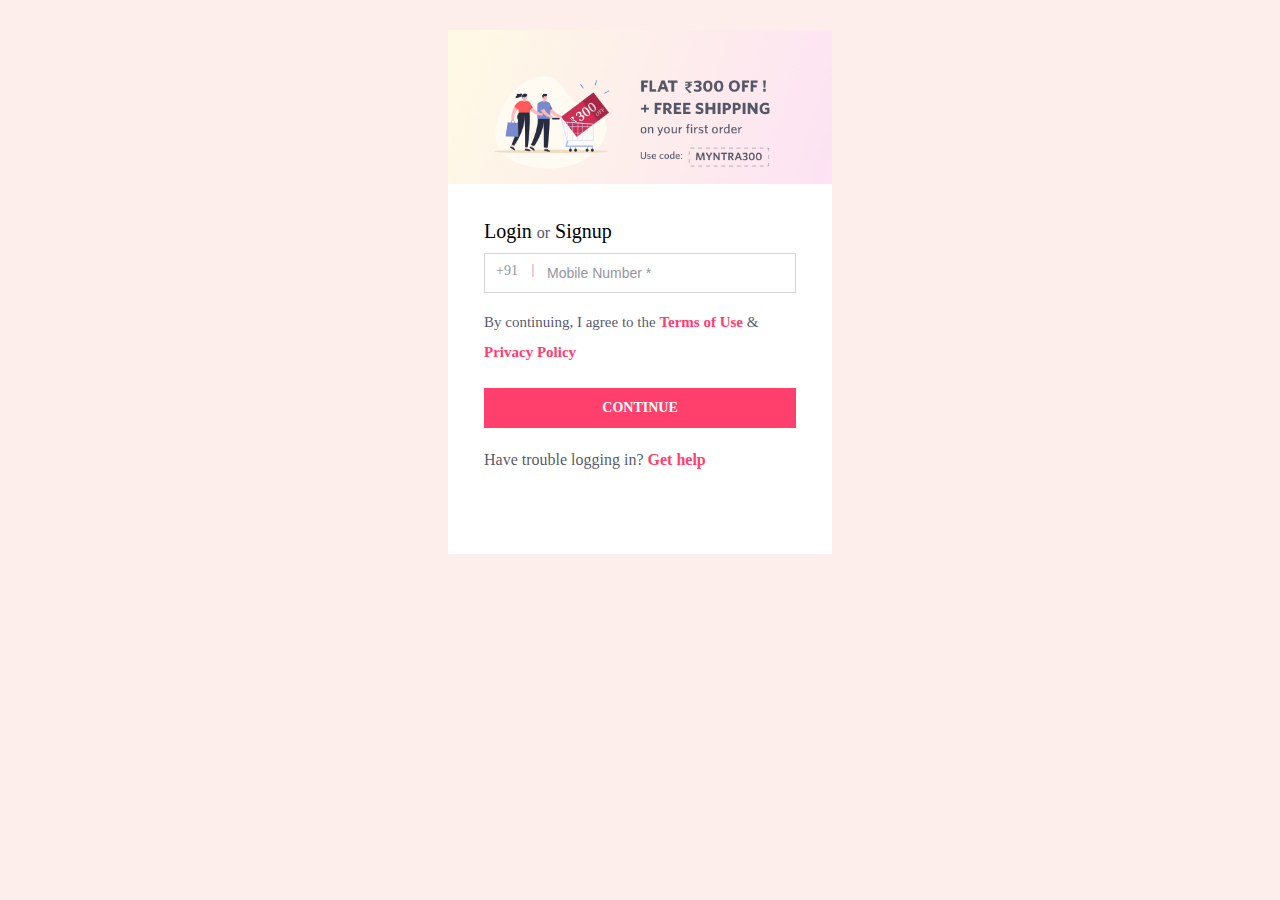
<file: login.html>
<!DOCTYPE html>
<html lang="en">     
<head> 
    <meta charset="UTF-8">
    <meta http-equiv="X-UA-Compatible" content="IE=edge">
    <meta name="viewport" content="width=device-width, initial-scale=1.0">
    <title>Myntra</title>
    <link rel="shortcut icon" href="images/favicon.ico" type="image/x-icon">
    <link rel="preconnect" href="https://fonts.gstatic.com" crossorigin>
    <link href="https://fonts.googleapis.com/css2?family=Roboto:wght@300;400;500&display=swap" rel="stylesheet">
    <link rel="stylesheet" href="styles/login.css">
</head>
<body>
    <div class="container">
        <div class="img-block">
            <img src="images/login.jpg" alt="" class="img-responsive" title="" >
        </div>
        <div class="content-block"> 
            <div class="welcome-content">Login <span class="welcome-content-small">or</span> Signup</div>
            <div class="mobileInputContainer">
            <div class="form-group ">
                <input  type="tel" class="form-control mobileNumberInput" maxlength="10" placeholder="Mobile Number *">
                <span class="placeholderTxt mobileNumber">+91
                <span style="padding: 0px 10px; position: relative; bottom: 1px;">|</span>
               
                </span>
                 </div>
                 <div class="agreeText">By continuing, I agree to the 
                     <a href="/termsofuse"  style="text-decoration: none;">Terms of Use</a> &amp; 
                 <a href="/privacypolicy" style="text-decoration: none;">Privacy Policy</a>
                </div>
                 <div class="submitButton">CONTINUE</div>
            </div>
           
            <div class="help-text">Have trouble logging in?
                <span>Get help</span>
            </div>

        </div>
    </div>
    
</body>
</html>
</file>
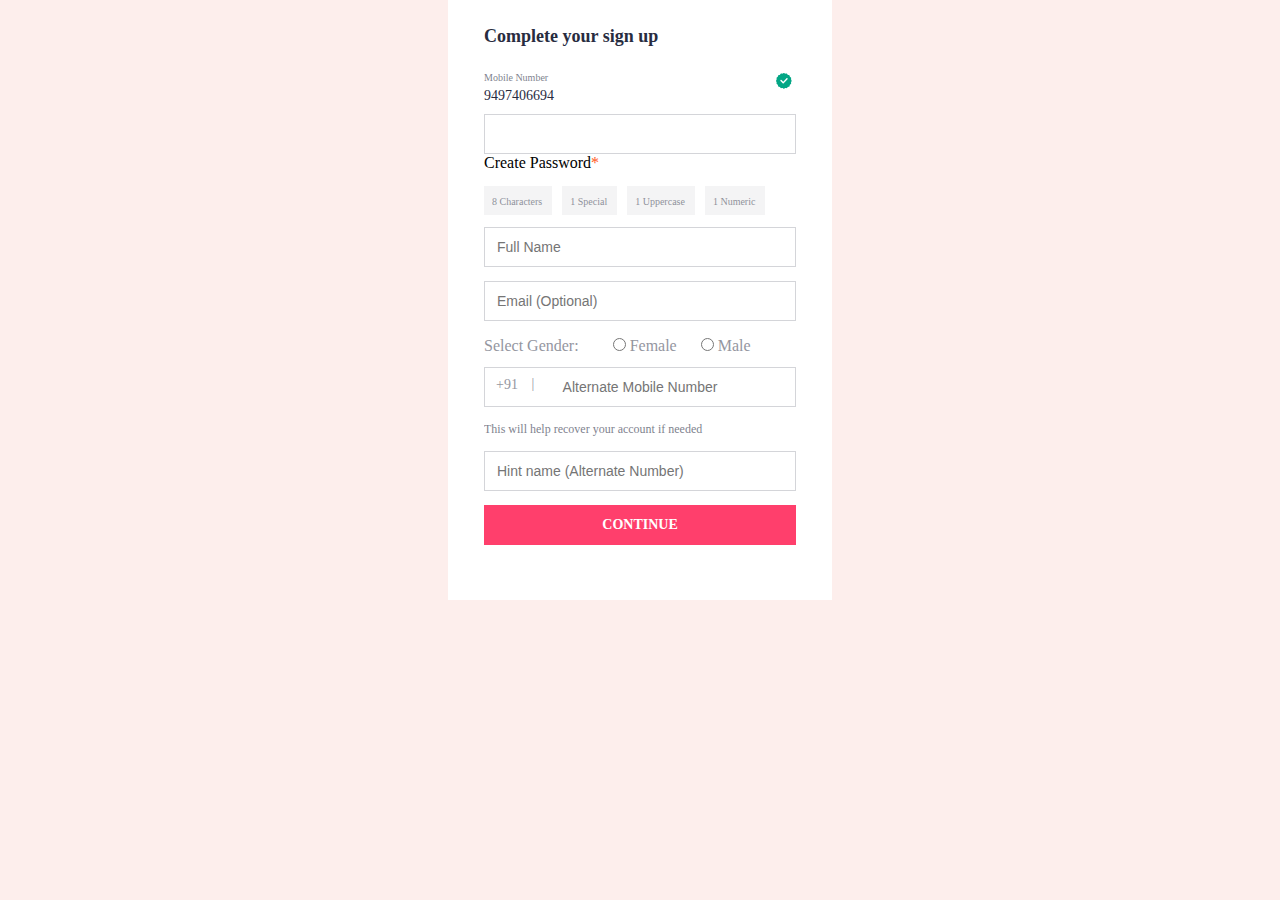
<file: signup.html>
<!DOCTYPE html>
<html lang="en">
<head>
    <meta charset="UTF-8">
    <meta http-equiv="X-UA-Compatible" content="IE=edge">
    <meta name="viewport" content="width=device-width, initial-scale=1.0">
    <title>Myntra</title>
    <link rel="shortcut icon" href="images/favicon.ico" type="image/x-icon">
    <link rel="preconnect" href="https://fonts.gstatic.com" crossorigin>
    <link href="https://fonts.googleapis.com/css2?family=Roboto:wght@300;400;500&display=swap" rel="stylesheet">
    <link rel="stylesheet" href="styles/signup.css">
</head>
<body>
    <div class="container">
       
        <div class="content-block"> 
            <div class="signup-content">Complete your sign up</div>
            <div class="form-container ">
            <div class="content-phoneNumber">
                <div class="verifyIcon">
                    <svg width="24px" height="24px" viewBox="0 0 24 24" class="verifiedIcon">
                       <g stroke="none" stroke-width="1" fill="none" fill-rule="evenodd">
                          <path d="M0 0H24V24H0z"></path>
                          <g fill-rule="nonzero">
                             <path d="M15.41 7.164c-.369-.369-.507-1.083-.323-1.567a.965.965 0 00-.53-1.267c-.483-.207-.898-.806-.898-1.336a.973.973 0 00-.967-.967c-.53 0-1.129-.392-1.336-.898a.976.976 0 00-1.267-.53C9.605.806 8.891.668 8.523.276a.973.973 0 00-1.36 0C6.796.645 6.082.783 5.598.6a.965.965 0 00-1.267.53c-.207.483-.806.898-1.336.898a.973.973 0 00-.967.967c0 .53-.392 1.13-.898 1.336a.976.976 0 00-.53 1.267c.207.484.069 1.198-.323 1.567a.973.973 0 000 1.359c.369.368.507 1.082.323 1.566a.965.965 0 00.53 1.267c.483.207.898.806.898 1.336s.438.967.967.967c.53 0 1.13.392 1.336.899a.976.976 0 001.267.53c.484-.208 1.198-.07 1.567.322a.973.973 0 001.359 0c.368-.369 1.082-.507 1.566-.323a.965.965 0 001.267-.53c.207-.483.806-.898 1.336-.898s.967-.437.967-.967.392-1.129.899-1.336a.976.976 0 00.53-1.267c-.208-.484-.07-1.198.322-1.566a.973.973 0 000-1.36z" fill="#03A685" transform="translate(4 4)"></path>
                             <path d="M11.024 5.031c-.19 0-.372.08-.506.222L7.206 8.754 5.564 7.02a.69.69 0 00-.692-.197.737.737 0 00-.507.535.786.786 0 00.187.732l2.147 2.27a.697.697 0 00.507.222c.19 0 .372-.08.506-.222l3.818-4.036a.788.788 0 00.156-.824.717.717 0 00-.662-.468z" fill="#FFF" transform="translate(4 4)"></path>
                          </g>
                       </g>
                    </svg>
                    </div>
                <div class="phoneNumberLabel">Mobile Number</div>
                <div class="phoneNumberValue">9497406694</div>
            </div>
            <div class="mobileInputContainer">

           
            <div class="form-group ">
                <input  type="password" class="form-control mobileNumberInput">
               
                <span class="commonPlacholder">Create Password<span style="color: rgb(255, 87, 34);">*</span>
                </span> 
                </span>
            </div>
            <div class="passwordWidgets">
            <span class="widget success disabled">
                <span class="widgetText">8 Characters</span>
            </span>
            <span class="widget disabled">
                <span class="widgetText">1 Special</span>
            </span>
            <span class="widget disabled">
                <span class="widgetText">1 Uppercase </span>
               
            </span>
            <span class="widget disabled">
                <span class="widgetText">1 Numeric</span>
            </span>
            </div>
            <div class="form-group ">
                <input  type="text" class="form-control mobileNumberInput" placeholder="Full Name">
                </span>
            </div>
            <div class="form-group ">
                <input  type="text" class="form-control mobileNumberInput" placeholder="Email (Optional)">
                </span>
            </div>
            <div class="form-group ">
                <div class="genderArea ">
                Select Gender:      
                <span class="genderTextFemale">
                <input type="radio" name="gender" value="female"> Female
               </span>
               <span class="genderTextmale">
                <input type="radio" name="gender" value="male"> Male
               </span>
               </div>
            </div>
            <div class="form-group ">
                <input  type="tel" class="form-control mobileNumberInput mobileText" maxlength="10" placeholder="Alternate Mobile Number">
                <span class="placeholderTxt mobileNumber">+91
                <span style="padding: 0px 10px; position: relative; bottom: 1px;">|</span>
                
                </span>
                <div class="phoneInfo">This will help recover your account if needed</div>
            </div>
            <div class="form-group ">
                <input  type="text" class="form-control mobileNumberInput" placeholder="Hint name (Alternate Number)">
    
                </span>
            </div>
                 
                 <div class="submitButton">CONTINUE</div>
            </div>
        </div>

        </div>
    </div>
    
</body>
</html>
</file>
<file: styles/login.css>
*{
margin:0;
padding:0;
box-sizing: border-box;
}
body{
    background-color: #FDEEEC;

}
.img-responsive {
    display: block; 
    max-width: 100%; 
    height: auto;
    margin-left: auto;
    margin-right: auto;
    width: 30%;
    margin-top: 30px;
    
}
::placeholder {
    color: #94969f;
  }
.content-block{ 
    width: 30%;
    padding: 36px 36px 0;
    background-color:white; 
    margin-left: auto;
    margin-right: auto; 
    height: 370px;
   

}
.welcome-content{
    font-family:WhitneySSm;
    font-size: 20px;
    font-weight: 500px;
    margin-bottom: 10px;
}
.welcome-content-small{
    font-size: 16px;
    font-weight: 400px;
    color:#535766;
}
.mobileInputContainer .form-group .form-control {
    border: 1px solid #d4d5d9;
    font-size: 14px;
    padding: 11px 12px;
    line-height: 16px;
    height: auto;
    color: #282c3f;
    width:100%
}
.mobileInputContainer .form-group .mobileNumberInput {
     padding-left: 62px; 
}
.form-group {
    margin-bottom: 14px;
    position: relative;
    
}
.mobileInputContainer .form-group .placeholderTxt {
    color: #94969f;
    top: 10px;
    left: 12px;
    font-size: 14px;
    position: absolute;
    pointer-events: none;
}
.submitButton {
    margin-top: 10px;
    cursor: pointer;
    background-color: #ff3f6c;
    text-align: center;
    padding: 12px;
    color: #fff;
    font-weight: 600;
    font-size: 14px;
    line-height: 16px;
}
.mobileInputContainer .agreeText {
    margin: 0 0 21px;
    color: rgba(40,44,63,.8);
    text-align: left;
    font-size: 15px;
    line-height: 2;
}
.mobileInputContainer .agreeText a {
    cursor: pointer;
    color: #ff3c6f;
    font-weight: 550;
}


.help-text {
    text-align: left;
    color: rgba(40,44,63,.8);
}
/* .get-help {
    margin: 30px 0;
} */
.help-text a, .help-text span {
    cursor: pointer;
    color: #ff3f6c;
    font-weight: 550;
    margin-top: 23px; 
    display: inline-block;
}
</file>
<file: styles/signup.css>
*{
    margin:0;
    padding:0;
    box-sizing: border-box;
    }
    body{
        background-color: #FDEEEC;
    
    }
    
    .content-block{ 
        width: 30%;
        padding: 4px 36px 0;
        background-color:white; 
        margin-left: auto;
        margin-right: auto; 
        height: 600px;
       
    
    }
    .signup-content{
        font-family:WhitneySSm;
        font-size: 18px;
        font-weight: 600;
        color: #282c3f;
        margin-bottom: 10px;
        margin-left: 0;
        padding: 22px 0 0;
    }
 
    .mobileInputContainer .form-group .form-control {
        border: 1px solid #d4d5d9;
        font-size: 14px;
        padding: 11px 12px;
        line-height: 16px;
        height: auto;
        color: #282c3f;
        width:100%
    }
    .mobileInputContainer .form-group .mobileText {
        text-align-last: center;
    }
    .form-group {
        margin-bottom: 14px;
        position: relative;
        
    }
    .mobileInputContainer .form-group .placeholderTxt {
        color: #94969f;
        top: 10px;
        left: 12px;
        font-size: 14px;
        position: absolute;
        pointer-events: none;
    }
    /* .placeholderTxt-mobileNumberInput{
        left: 12px;

    } */

    .submitButton {
        margin-top: 10px;
        cursor: pointer;
        background-color: #ff3f6c;
        text-align: center;
        padding: 12px;
        color: #fff;
        font-weight: 600;
        font-size: 14px; 
        line-height: 16px;
    }
    .phoneNumberValue {
        font-size: 14px;
        color: #282c3f;
        padding-top: 5px;
        margin-bottom: 10px
    }
    .phoneNumberLabel {
        opacity: .6;
        font-size: 10px;
        color: #282c3f;
        padding-top: 15px;
    }
    .phoneInfo {
        opacity: .6;
        font-size: 12px;
        color: #282c3f;
        padding-top: 15px;
    }
    .genderArea {
        color: #94969f;
        font-size: 16px;
        position: relative;
        vertical-align: top;
        top: 2px;
    }
    /* input[type="radio"]:checked {
        outline: none;
        background-color: lightgreen;
        border: 1px solid lightgreen;
    } */
    .genderTextFemale {
      
        margin-left: 30px;
    }
    .genderTextmale {
     
        margin-left: 20px;
    }
    .passwordWidgets {
        border-radius: 2px;
        margin-top: 6px;
    }
    .passwordWidgets .disabled .widgetText {
        color: #282c3f;
        opacity: .5;
    }
    .passwordWidgets .widgetText {
        font-size: 10px;
        font-weight: 500;
    }
    .passwordWidgets .disabled {
        background-color: rgba(40,44,63,.05);
    }
    .passwordWidgets .widget {
        padding: 5px 10px 6px 8px;
        margin-right: 6px;
        margin-bottom: 12px;
        display: inline-block;
    
    }
    .content-phoneNumber{
        position: relative;
    }
 
    .verifiedIcon {
        position: absolute;
        right: 0;
        margin-top: -12px;
        top: 50%;
    }
    /* input[type='radio'] {
     
        border-radius: 50%;
        outline: none;
        border: 3px solid green;
    }

    input[type='radio']:before {
        content: '';
        display: block;
        width: 60%;
        height: 60%;
        margin: 20% auto;
        border-radius: 50%;
        background: green;
    }

 
    
    input[type="radio"]:checked {
      border-color:green;
    } */
</file>
